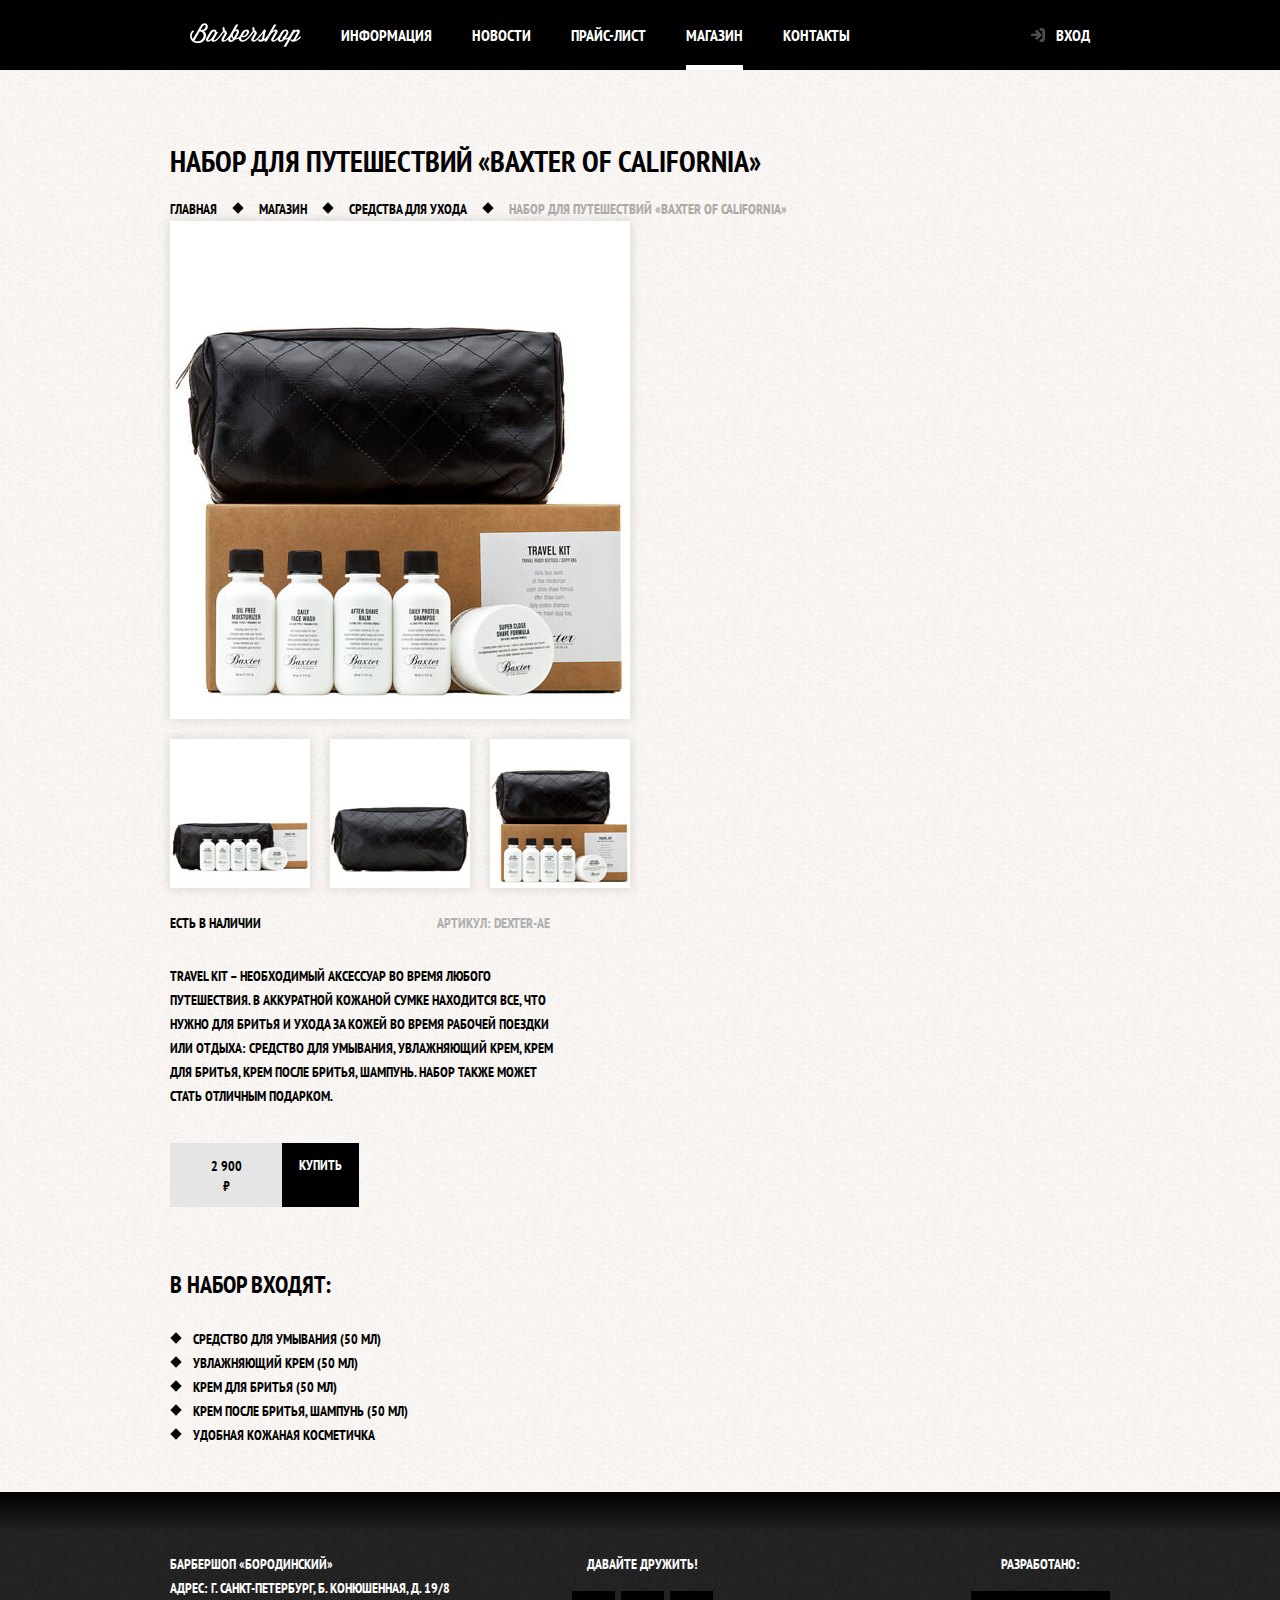
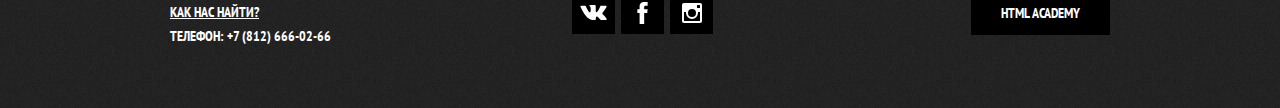
<file: catalog-item.html>
<!DOCTYPE html>
<html lang="ru">

<head>
    <meta charset="UTF-8">
    <title>Барбершоп «Бородинский»</title>
    <link href="https://fonts.googleapis.com/css?family=PT+Sans+Narrow:400,700&amp;subset=latin,cyrillic"
          rel="stylesheet">
    <link rel="stylesheet" href="style.css">
    <script>(function(w,d,s,l,i){w[l]=w[l]||[];w[l].push({'gtm.start':
new Date().getTime(),event:'gtm.js'});var f=d.getElementsByTagName(s)[0],
j=d.createElement(s),dl=l!='dataLayer'?'&l='+l:'';j.async=true;j.src=
'https://www.googletagmanager.com/gtm.js?id='+i+dl;f.parentNode.insertBefore(j,f);
})(window,document,'script','dataLayer','GTM-WF4DBZT');</script>
</head>

<body class="inner-page">
    <noscript><iframe src="https://www.googletagmanager.com/ns.html?id=GTM-WF4DBZT"
height="0" width="0" style="display:none;visibility:hidden"></iframe></noscript>

<header class="main-header">
    <nav class="main-navigation container">
        <a class="main-header-logo" href="index.html">
            <img src="img/logo.svg" width="111" height="24" alt="Логотип барбершопа «Бородинский»">
        </a>
        <ul class="site-navigation">
            <li>
                <a href="info.html">Информация</a>
            </li>
            <li>
                <a href="news.html">Новости</a>
            </li>
            <li>
                <a href="price.html">Прайс-лист</a>
            </li>
            <li class="site-navigation-current">
                <a href="catalog.html">Магазин</a>
            </li>
            <li>
                <a href="contacts.html">Контакты</a>
            </li>
        </ul>
        <ul class="user-navigation">
            <li>
                <a class="login-link" href="login.html">Вход</a>
            </li>
        </ul>
    </nav>
</header>

<main class="container">

    <h1 class="page-title">Набор для путешествий «Baxter of California»</h1>

    <ul class="breadcrumbs">
        <li>
            <a href="index.html">Главная</a>
        </li>
        <li>
            <a href="#">Магазин</a>
        </li>
        <li>
            <a href="#">Средства для ухода</a>
        </li>
        <li class="breadcrumbs-current">Набор для путешествий «Baxter of California»</li>
    </ul>

    <section class="product-photos">
        <h2 class="visually-hidden">Изображения товара</h2>
        <p class="product-photo-full">
            <img src="img/product-big.jpg" width="460" height="498" alt="Фото всего набора">
        </p>
        <ul class="product-photo-preview">
            <li>
                <img src="img/product-small-1.jpg" width="140" height="149" alt="Фото в анфас">
            </li>
            <li>
                <img src="img/product-small-2.jpg" width="140" height="149" alt="Фото в профиль">
            </li>
            <li>
                <img src="img/product-small-3.jpg" width="140" height="149" alt="Фото отдельной части">
            </li>
        </ul>
    </section>

    <section class="product-info">
        <h2 class="visually-hidden">Описание товара</h2>
        <div class="product-description">
            <p class="product-availability">Есть в наличии</p>
            <p class="product-article">Артикул: dexter-ae</p>
        </div>
        <p class="product-text">Travel Kit – необходимый аксессуар во время любого путешествия. В аккуратной кожаной
            сумке находится все, что
            нужно для бритья и ухода за кожей во время рабочей поездки или отдыха: средство для умывания, увлажняющий
            крем, крем для бритья, крем после бритья, шампунь. Набор также может стать отличным подарком.</p>
        <p class="product-price">
            <b>2 900 ₽</b>
            <a class="button" href="#">Купить</a>
        </p>
        <h3>В набор входят:</h3>
        <ul>
            <li>Средство для умывания (50 мл)</li>
            <li>Увлажняющий крем (50 мл)</li>
            <li>Крем для бритья (50 мл)</li>
            <li>Крем после бритья, шампунь (50 мл)</li>
            <li>Удобная кожаная косметичка</li>
        </ul>
    </section>

</main>

<footer class="main-footer">
    <div class="container">
        <p class="footer-contacts">
            Барбершоп «Бородинский»
            <br> Адрес: г. Санкт-Петербург, Б. Конюшенная, д. 19/8
            <br>
            <a href="map.html">Как нас найти?</a>
            <br> Телефон: +7 (812) 666-02-66
        </p>
        <div class="footer-social">
            <b>Давайте дружить!</b>
            <ul>
                <li>
                    <a class="social-button" href="#">
                        <span class="visually-hidden">Вконтакте</span>
                        <svg xmlns="http://www.w3.org/2000/svg" width="27" height="15" viewBox="0 0 26.14 14.91">
                            <path d="M26 13.47l-.09-.17a13.55 13.55 0 0 0-2.6-3q-.87-.83-1.1-1.12A1 1 0 0 1 22 8a10.27 10.27 0 0 1 1.22-1.78l.88-1.16q2.35-3.13 2-4L26 .94a.8.8 0 0 0-.4-.22 2.14 2.14 0 0 0-.87 0h-3.92a.51.51 0 0 0-.27 0h-.3a.6.6 0 0 0-.15.14.93.93 0 0 0-.14.24 22.22 22.22 0 0 1-1.46 3.06q-.5.84-.93 1.46a7 7 0 0 1-.71.91 4.94 4.94 0 0 1-.52.47q-.23.18-.35.15l-.23-.05a.9.9 0 0 1-.31-.33 1.49 1.49 0 0 1-.16-.53v-.55-.65-.57-1.12-1-.75a3.14 3.14 0 0 0 0-.62 2.12 2.12 0 0 0-.14-.44.73.73 0 0 0-.28-.33 1.57 1.57 0 0 0-.46-.18A9 9 0 0 0 12.57 0a8.93 8.93 0 0 0-3.25.33 1.83 1.83 0 0 0-.52.41q-.25.3-.07.33a1.67 1.67 0 0 1 1.16.59l.08.16a2.6 2.6 0 0 1 .19.63 6.32 6.32 0 0 1 .12 1 10.59 10.59 0 0 1 0 1.7q-.07.71-.13 1.1a2.21 2.21 0 0 1-.18.64 2.69 2.69 0 0 1-.16.3l-.07.07a1 1 0 0 1-.37.07.86.86 0 0 1-.46-.19 3.27 3.27 0 0 1-.56-.52 7 7 0 0 1-.66-.93q-.37-.6-.76-1.42l-.22-.39q-.2-.38-.56-1.11t-.62-1.43A.9.9 0 0 0 5.2.9h-.07a.93.93 0 0 0-.22-.16A1.44 1.44 0 0 0 4.6.65L.87.68A1 1 0 0 0 .1.94L0 1a.44.44 0 0 0 0 .22 1.08 1.08 0 0 0 .08.37Q.9 3.53 1.86 5.31t1.66 2.87Q4.23 9.27 5 10.24t1 1.24l.37.41.34.33a8.06 8.06 0 0 0 1 .78 16.34 16.34 0 0 0 1.4.9 7.6 7.6 0 0 0 1.79.72 6.19 6.19 0 0 0 2 .22h1.57a1.08 1.08 0 0 0 .72-.3l.05-.07a.9.9 0 0 0 .1-.25 1.38 1.38 0 0 0 0-.37 4.48 4.48 0 0 1 .09-1.05 2.77 2.77 0 0 1 .23-.71 1.74 1.74 0 0 1 .29-.4 1.19 1.19 0 0 1 .23-.2h.11a.86.86 0 0 1 .77.21 4.52 4.52 0 0 1 .83.79q.39.47.93 1.05a6.41 6.41 0 0 0 1 .87l.27.16a3.31 3.31 0 0 0 .71.3 1.53 1.53 0 0 0 .76.07l3.48-.05a1.58 1.58 0 0 0 .8-.17.68.68 0 0 0 .34-.37 1.06 1.06 0 0 0 0-.46 1.71 1.71 0 0 0-.1-.36z"
                                  fill="#fff"/>
                        </svg>
                    </a>
                </li>
                <li>
                    <a class="social-button" href="#">
                        <span class="visually-hidden">Фейсбук</span>
                        <svg xmlns="http://www.w3.org/2000/svg" width="19" height="22" viewBox="0 0 10.15 21.74">
                            <path d="M3.34 1.12A4.77 4.77 0 0 1 6.53 0h3.61v3.81H7.81a1.07 1.07 0 0 0-1.09.83v2.55h3.42c-.08 1.23-.24 2.45-.41 3.67h-3v10.87H2.21V10.86H0V7.21h2.19V3.66a3.83 3.83 0 0 1 1.15-2.54z"
                                  fill="#fff"/>
                        </svg>
                    </a>
                </li>
                <li>
                    <a class="social-button" href="#">
                        <span class="visually-hidden">Инстаграм</span>
                        <svg xmlns="http://www.w3.org/2000/svg" width="20" height="20" viewBox="0 0 20 20">
                            <path d="M18 0H2a2 2 0 0 0-2 2v16a2 2 0 0 0 2 2h16a2 2 0 0 0 2-2V2a2 2 0 0 0-2-2zm-8 6a4 4 0 1 1-4 4 4 4 0 0 1 4-4zM2.5 18a.47.47 0 0 1-.5-.5V9h2.1a3.4 3.4 0 0 0-.1 1 6 6 0 1 0 12 0 3.4 3.4 0 0 0-.1-1H18v8.5a.47.47 0 0 1-.5.5zM18 4.5a.47.47 0 0 1-.5.5h-2a.47.47 0 0 1-.5-.5v-2a.47.47 0 0 1 .5-.5h2a.47.47 0 0 1 .5.5z"
                                  fill="#fff"/>
                        </svg>
                    </a>
                </li>
            </ul>
        </div>
        <p class="footer-copyright">
            <b>Разработано:</b>
            <a class="button" href="https://htmlacademy.ru">HTML Academy</a>
        </p>
    </div>
</footer>

<section class="modal modal-login">
    <h2>Личный кабинет</h2>
    <p class="modal-description">Введите пожалуйста свой логин и пароль</p>
    <form class="login-form" action="https://echo.htmlacademy.ru" method="post">
        <p>
            <label class="visually-hidden" for="user-login">Логин</label>
            <input class="login-icon-user" id="user-login" type="text" name="login" placeholder="Логин">
        </p>
        <p>
            <label class="visually-hidden" for="user-password">Пароль</label>
            <input class="login-icon-password" id="user-password" type="password" name="password" placeholder="Пароль">
        </p>
        <p class="login-help">
            <label class="login-checkbox">
                <input type="checkbox" name="remember" class="visually-hidden">
                <span class="checkbox-indicator"></span>
                Запомните меня
            </label>
            <a class="restore" href="#">Я забыл пароль!</a>
        </p>
        <button class="button" type="submit">Войти</button>
    </form>
    <button class="modal-close" type="button">Закрыть</button>
</section>

<section class="modal modal-map">
    <h2 class="visually-hidden">Как до нас добраться</h2>
    <iframe src="https://www.google.com/maps/embed?pb=!1m18!1m12!1m3!1d1998.6037999040354!2d30.322010416394033!3d59.938716271971415!2m3!1f0!2f0!3f0!3m2!1i1024!2i768!4f13.1!3m3!1m2!1s0x4696310fca5ba729%3A0xea9c53d4493c879f!2sBolshaya+Konyushennaya+ul.%2C+19%2C+Sankt-Peterburg%2C+Russia%2C+191186!5e0!3m2!1sen!2s!4v1441888483426"
            width="766" height="560" allowfullscreen></iframe>
    <p>
        <img src="img/map.jpg" width="766" height="560"
             alt="Офис компании по адресу ул. Большая Конюшенная 19/8, Санкт-Петербург">
    </p>
    <button class="modal-close" type="button">Закрыть</button>
</section>

</body>

</html>
</file>
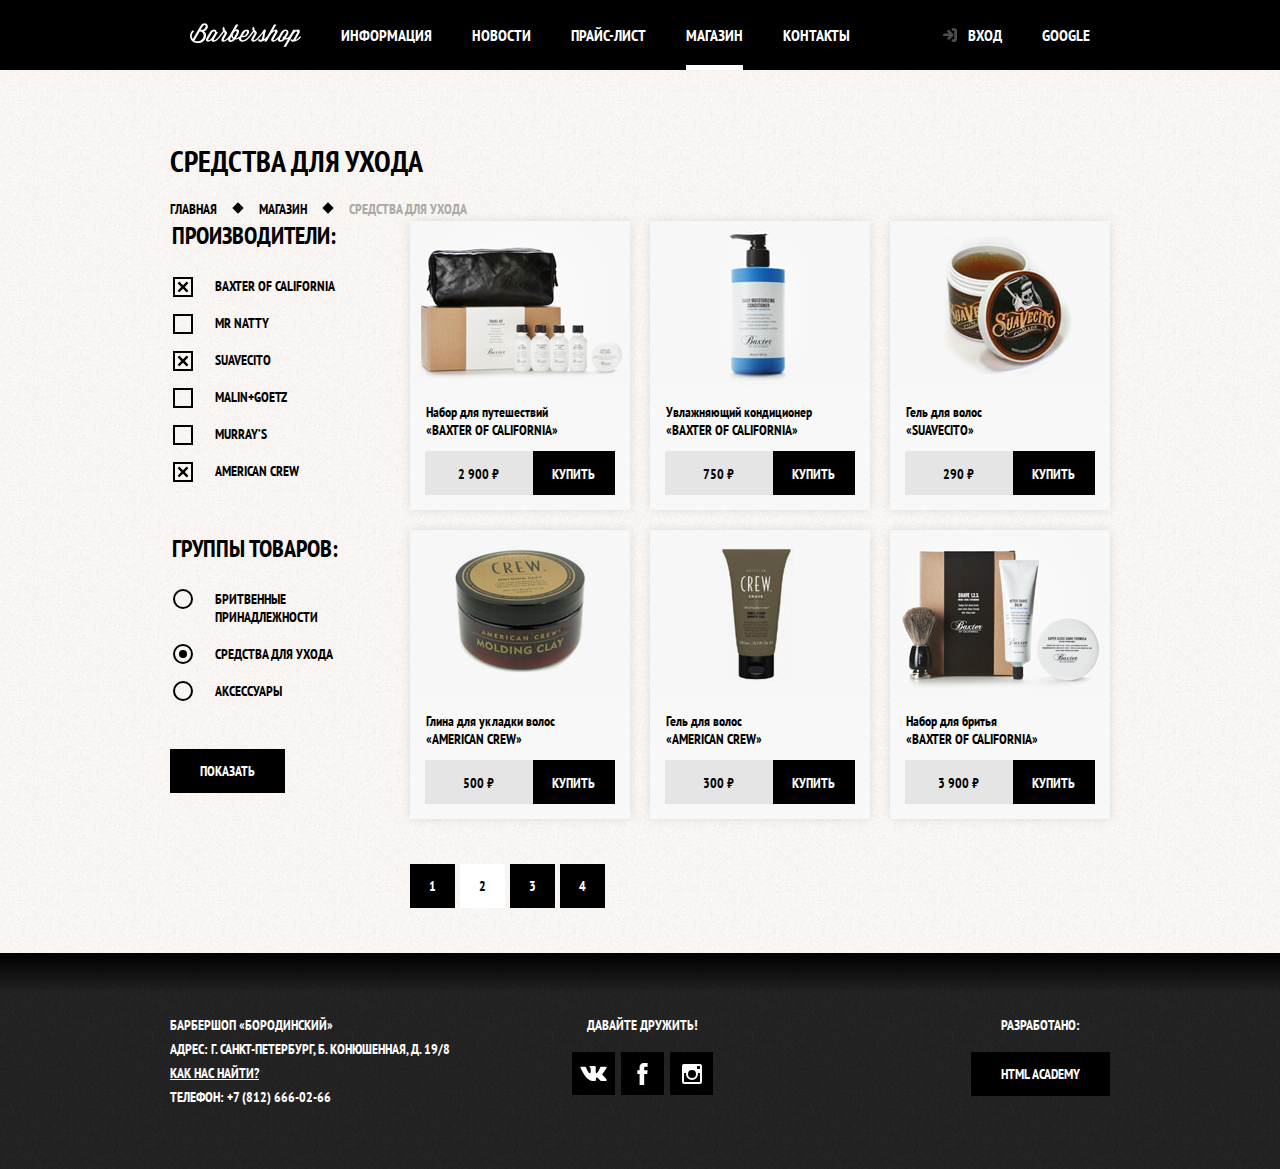
<file: catalog.html>
<!DOCTYPE html>
<html lang="ru">

<head>
    <meta charset="UTF-8">
    <title>Барбершоп «Бородинский»</title>
    <link href="https://fonts.googleapis.com/css?family=PT+Sans+Narrow:400,700&amp;subset=latin,cyrillic"
          rel="stylesheet">
    <link rel="stylesheet" href="style.css">
    <script>(function(w,d,s,l,i){w[l]=w[l]||[];w[l].push({'gtm.start':
new Date().getTime(),event:'gtm.js'});var f=d.getElementsByTagName(s)[0],
j=d.createElement(s),dl=l!='dataLayer'?'&l='+l:'';j.async=true;j.src=
'https://www.googletagmanager.com/gtm.js?id='+i+dl;f.parentNode.insertBefore(j,f);
})(window,document,'script','dataLayer','GTM-WF4DBZT');</script>

</head>

<body class="inner-page">
    <noscript><iframe src="https://www.googletagmanager.com/ns.html?id=GTM-WF4DBZT"
height="0" width="0" style="display:none;visibility:hidden"></iframe></noscript>

<header class="main-header">
    <nav class="main-navigation container">
        <a class="main-header-logo" href="index.html">
            <img src="img/logo.svg" width="111" height="24" alt="Логотип барбершопа «Бородинский»">
        </a>
        <ul class="site-navigation">
            <li>
                <a href="info.html">Информация</a>
            </li>
            <li>
                <a href="news.html">Новости</a>
            </li>
            <li>
                <a href="price.html">Прайс-лист</a>
            </li>
            <li class="click site-navigation-current">
                <a href="catalog.html">Магазин</a>
            </li>
            <li>
                <a href="contacts.html">Контакты</a>
            </li>
        </ul>
        <ul class="user-navigation">
            <li>
                <a class="login-link" href="login.html">Вход</a>
            </li>
           <li>
               <a class="glink" href="google.com">Google</a>
            </li>
        </ul>
    </nav>
</header>

<main class="container">

    <h1 class="page-title">Cредства для ухода</h1>

    <ul class="breadcrumbs">
        <li>
            <a href="index.html">Главная</a>
        </li>
        <li>
            <a href="catalog.html">Магазин</a>
        </li>
        <li class="breadcrumbs-current">Средства для ухода</li>
    </ul>

    <div class="catalog-columns">

        <section class="filters">
            <h2 class="visually-hidden">Фильтр товаров</h2>
            <form class="filter" method="get" action="https://echo.htmlacademy.ru">
                <fieldset>
                    <legend>Производители:</legend>
                    <ul>
                        <li class="filter-option">
                            <input class="visually-hidden filter-input filter-input-checkbox" type="checkbox"
                                   name="baxter-of-california" id="filter-baxter-of-california"
                                   checked>
                            <label for="filter-baxter-of-california">Baxter of California</label>
                        </li>
                        <li class="filter-option">
                            <input class="visually-hidden filter-input filter-input-checkbox" type="checkbox"
                                   name="mr-natty" id="filter-mr-natty">
                            <label for="filter-mr-natty">Mr Natty</label>
                        </li>
                        <li class="filter-option">
                            <input class="visually-hidden filter-input filter-input-checkbox" type="checkbox"
                                   name="suavecito" id="filter-suavecito"
                                   checked>
                            <label for="filter-suavecito">Suavecito</label>
                        </li>
                        <li class="filter-option">
                            <input class="visually-hidden filter-input filter-input-checkbox" type="checkbox"
                                   name="malin-goetz" id="filter-malin-goetz">
                            <label for="filter-malin-goetz">Malin+Goetz</label>
                        </li>
                        <li class="filter-option">
                            <input class="visually-hidden filter-input filter-input-checkbox" type="checkbox"
                                   name="murrays" id="filter-murrays">
                            <label for="filter-murrays">Murray’s</label>
                        </li>
                        <li class="filter-option">
                            <input class="visually-hidden filter-input filter-input-checkbox" type="checkbox"
                                   name="american-crew" id="filter-american-crew"
                                   checked>
                            <label for="filter-american-crew">American Crew</label>
                        </li>
                    </ul>
                </fieldset>
                <fieldset>
                    <legend>Группы товаров:</legend>
                    <ul>
                        <li class="filter-option">
                            <input class="visually-hidden filter-input filter-input-radio" type="radio"
                                   name="product-group" value="shaving" id="filter-shave">
                            <label for="filter-shave">Бритвенные принадлежности</label>
                        </li>
                        <li class="filter-option">
                            <input class="visually-hidden filter-input filter-input-radio" type="radio"
                                   name="product-group" value="hair-care" id="filter-care"
                                   checked>
                            <label for="filter-care">Средства для ухода</label>
                        </li>
                        <li class="filter-option">
                            <input class="visually-hidden filter-input filter-input-radio" type="radio"
                                   name="product-group" value="accessories" id="filter-accessories">
                            <label for="filter-accessories">Аксессуары</label>
                        </li>
                    </ul>
                </fieldset>
                <button type="submit" class="filter-button button">Показать</button>
            </form>
        </section>

        <section class="catalog">
            <h2 class="visually-hidden">Список средств для ухода</h2>
            <ul class="catalog-list">
                <li class="catalog-item">
                    <a href="catalog-item.html">
                        <h3>
                            <span class="catalog-category">Набор для путешествий</span>
                            <span class="catalog-item-title">«Baxter of California»</span>
                        </h3>
                        <p class="catalog-item-image">
                            <img src="img/product-1.jpg" width="220" height="165"
                                 alt="Набор для путешествий «Baxter of California»">
                        </p>
                    </a>
                    <p class="catalog-item-price">
                        <b>2 900 ₽</b>
                        <a class="button" href="#">Купить</a>
                    </p>
                </li>
                <li class="catalog-item">
                    <a href="catalog-item.html">
                        <h3>
                            <span class="catalog-category">Увлажняющий кондиционер</span>
                            <span class="catalog-item-title">«Baxter of California»</span>
                        </h3>
                        <p class="catalog-item-image">
                            <img src="img/product-2.jpg" width="220" height="165"
                                 alt="Увлажняющий кондиционер «Baxter of California»">
                        </p>
                    </a>
                    <p class="catalog-item-price">
                        <b>750 ₽</b>
                        <a class="button" href="#">Купить</a>
                    </p>
                </li>
                <li class="catalog-item">
                    <a href="catalog-item.html">
                        <h3>
                            <span class="catalog-category">Гель для волос</span>
                            <span class="catalog-item-title">«Suavecito»</span>
                        </h3>
                        <p class="catalog-item-image">
                            <img src="img/product-3.jpg" width="220" height="165" alt="Гель для волос «Suavecito»">
                        </p>
                    </a>
                    <p class="catalog-item-price">
                        <b>290 ₽</b>
                        <a class="button" href="#">Купить</a>
                    </p>
                </li>
                <li class="catalog-item">
                    <a href="catalog-item.html">
                        <h3>
                            <span class="catalog-category">Глина для укладки волос</span>
                            <span class="catalog-item-title">«American crew»</span>
                        </h3>
                        <p class="catalog-item-image">
                            <img src="img/product-4.jpg" width="220" height="165"
                                 alt="Глина для укладки волос «American crew»">
                        </p>
                    </a>
                    <p class="catalog-item-price">
                        <b>500 ₽</b>
                        <a class="button" href="#">Купить</a>
                    </p>
                </li>
                <li class="catalog-item">
                    <a href="catalog-item.html">
                        <h3>
                            <span class="catalog-category">Гель для волос</span>
                            <span class="catalog-item-title">«American crew»</span>
                        </h3>
                        <p class="catalog-item-image">
                            <img src="img/product-5.jpg" width="220" height="165" alt="Гель для волос «American crew»">
                        </p>
                    </a>
                    <p class="catalog-item-price">
                        <b>300 ₽</b>
                        <a class="button" href="#">Купить</a>
                    </p>
                </li>
                <li class="catalog-item">
                    <a href="catalog-item.html">
                        <h3>
                            <span class="catalog-category">Набор для бритья</span>
                            <span class="catalog-item-title">«Baxter of California»</span>
                        </h3>
                        <p class="catalog-item-image">
                            <img src="img/product-6.jpg" width="220" height="165"
                                 alt="Набор для бритья «Baxter of California»">
                        </p>
                    </a>
                    <p class="catalog-item-price">
                        <b>3 900 ₽</b>
                        <a class="button" href="#">Купить</a>
                    </p>
                </li>
            </ul>
            <ul class="pagination-list">
                <li class="pagination-item">
                    <a href="#">1</a>
                </li>
                <li class="pagination-item pagination-item-current">
                    <a>2</a>
                </li>
                <li class="pagination-item">
                    <a href="#">3</a>
                </li>
                <li class="pagination-item">
                    <a href="#">4</a>
                </li>
            </ul>
        </section>
    </div>
</main>

<footer class="main-footer">
    <div class="container">
        <p class="footer-contacts">
            Барбершоп «Бородинский»
            <br> Адрес: г. Санкт-Петербург, Б. Конюшенная, д. 19/8
            <br>
            <a href="map.html">Как нас найти?</a>
            <br> Телефон: +7 (812) 666-02-66
        </p>
        <div class="footer-social">
            <b>Давайте дружить!</b>
            <ul>
                <li>
                    <a class="social-button" href="#">
                        <span class="visually-hidden">Вконтакте</span>
                        <svg xmlns="http://www.w3.org/2000/svg" width="27" height="15" viewBox="0 0 26.14 14.91">
                            <path d="M26 13.47l-.09-.17a13.55 13.55 0 0 0-2.6-3q-.87-.83-1.1-1.12A1 1 0 0 1 22 8a10.27 10.27 0 0 1 1.22-1.78l.88-1.16q2.35-3.13 2-4L26 .94a.8.8 0 0 0-.4-.22 2.14 2.14 0 0 0-.87 0h-3.92a.51.51 0 0 0-.27 0h-.3a.6.6 0 0 0-.15.14.93.93 0 0 0-.14.24 22.22 22.22 0 0 1-1.46 3.06q-.5.84-.93 1.46a7 7 0 0 1-.71.91 4.94 4.94 0 0 1-.52.47q-.23.18-.35.15l-.23-.05a.9.9 0 0 1-.31-.33 1.49 1.49 0 0 1-.16-.53v-.55-.65-.57-1.12-1-.75a3.14 3.14 0 0 0 0-.62 2.12 2.12 0 0 0-.14-.44.73.73 0 0 0-.28-.33 1.57 1.57 0 0 0-.46-.18A9 9 0 0 0 12.57 0a8.93 8.93 0 0 0-3.25.33 1.83 1.83 0 0 0-.52.41q-.25.3-.07.33a1.67 1.67 0 0 1 1.16.59l.08.16a2.6 2.6 0 0 1 .19.63 6.32 6.32 0 0 1 .12 1 10.59 10.59 0 0 1 0 1.7q-.07.71-.13 1.1a2.21 2.21 0 0 1-.18.64 2.69 2.69 0 0 1-.16.3l-.07.07a1 1 0 0 1-.37.07.86.86 0 0 1-.46-.19 3.27 3.27 0 0 1-.56-.52 7 7 0 0 1-.66-.93q-.37-.6-.76-1.42l-.22-.39q-.2-.38-.56-1.11t-.62-1.43A.9.9 0 0 0 5.2.9h-.07a.93.93 0 0 0-.22-.16A1.44 1.44 0 0 0 4.6.65L.87.68A1 1 0 0 0 .1.94L0 1a.44.44 0 0 0 0 .22 1.08 1.08 0 0 0 .08.37Q.9 3.53 1.86 5.31t1.66 2.87Q4.23 9.27 5 10.24t1 1.24l.37.41.34.33a8.06 8.06 0 0 0 1 .78 16.34 16.34 0 0 0 1.4.9 7.6 7.6 0 0 0 1.79.72 6.19 6.19 0 0 0 2 .22h1.57a1.08 1.08 0 0 0 .72-.3l.05-.07a.9.9 0 0 0 .1-.25 1.38 1.38 0 0 0 0-.37 4.48 4.48 0 0 1 .09-1.05 2.77 2.77 0 0 1 .23-.71 1.74 1.74 0 0 1 .29-.4 1.19 1.19 0 0 1 .23-.2h.11a.86.86 0 0 1 .77.21 4.52 4.52 0 0 1 .83.79q.39.47.93 1.05a6.41 6.41 0 0 0 1 .87l.27.16a3.31 3.31 0 0 0 .71.3 1.53 1.53 0 0 0 .76.07l3.48-.05a1.58 1.58 0 0 0 .8-.17.68.68 0 0 0 .34-.37 1.06 1.06 0 0 0 0-.46 1.71 1.71 0 0 0-.1-.36z"
                                  fill="#fff"/>
                        </svg>
                    </a>
                </li>
                <li>
                    <a class="social-button" href="#">
                        <span class="visually-hidden">Фейсбук</span>
                        <svg xmlns="http://www.w3.org/2000/svg" width="19" height="22" viewBox="0 0 10.15 21.74">
                            <path d="M3.34 1.12A4.77 4.77 0 0 1 6.53 0h3.61v3.81H7.81a1.07 1.07 0 0 0-1.09.83v2.55h3.42c-.08 1.23-.24 2.45-.41 3.67h-3v10.87H2.21V10.86H0V7.21h2.19V3.66a3.83 3.83 0 0 1 1.15-2.54z"
                                  fill="#fff"/>
                        </svg>
                    </a>
                </li>
                <li>
                    <a class="social-button" href="#">
                        <span class="visually-hidden">Инстаграм</span>
                        <svg xmlns="http://www.w3.org/2000/svg" width="20" height="20" viewBox="0 0 20 20">
                            <path d="M18 0H2a2 2 0 0 0-2 2v16a2 2 0 0 0 2 2h16a2 2 0 0 0 2-2V2a2 2 0 0 0-2-2zm-8 6a4 4 0 1 1-4 4 4 4 0 0 1 4-4zM2.5 18a.47.47 0 0 1-.5-.5V9h2.1a3.4 3.4 0 0 0-.1 1 6 6 0 1 0 12 0 3.4 3.4 0 0 0-.1-1H18v8.5a.47.47 0 0 1-.5.5zM18 4.5a.47.47 0 0 1-.5.5h-2a.47.47 0 0 1-.5-.5v-2a.47.47 0 0 1 .5-.5h2a.47.47 0 0 1 .5.5z"
                                  fill="#fff"/>
                        </svg>
                    </a>
                </li>
            </ul>
        </div>
        <p class="footer-copyright">
            <b>Разработано:</b>
            <a class="button" href="https://htmlacademy.ru">HTML Academy</a>
        </p>
    </div>
</footer>

<section class="modal modal-login">
    <h2>Личный кабинет</h2>
    <p class="modal-description">Введите пожалуйста свой логин и пароль</p>
    <form class="login-form" action="https://echo.htmlacademy.ru" method="post">
        <p>
            <label class="visually-hidden" for="user-login">Логин</label>
            <input class="login-icon-user" id="user-login" type="text" name="login" placeholder="Логин">
        </p>
        <p>
            <label class="visually-hidden" for="user-password">Пароль</label>
            <input class="login-icon-password" id="user-password" type="password" name="password" placeholder="Пароль">
        </p>
        <p class="login-help">
            <label class="login-checkbox">
                <input type="checkbox" name="remember" class="visually-hidden">
                <span class="checkbox-indicator"></span>
                Запомните меня
            </label>
            <a class="restore" href="#">Я забыл пароль!</a>
        </p>
        <button class="button" type="submit">Войти</button>
    </form>
    <button class="modal-close" type="button">Закрыть</button>
</section>

<section class="modal modal-map">
    <h2 class="visually-hidden">Как до нас добраться</h2>
    <iframe src="https://www.google.com/maps/embed?pb=!1m18!1m12!1m3!1d1998.6037999040354!2d30.322010416394033!3d59.938716271971415!2m3!1f0!2f0!3f0!3m2!1i1024!2i768!4f13.1!3m3!1m2!1s0x4696310fca5ba729%3A0xea9c53d4493c879f!2sBolshaya+Konyushennaya+ul.%2C+19%2C+Sankt-Peterburg%2C+Russia%2C+191186!5e0!3m2!1sen!2s!4v1441888483426"
            width="766" height="560" allowfullscreen></iframe>
    <p>
        <img src="img/map.jpg" width="766" height="560"
             alt="Офис компании по адресу ул. Большая Конюшенная 19/8, Санкт-Петербург">
    </p>
    <button class="modal-close" type="button">Закрыть</button>
</section>

</body>

</html>
</file>
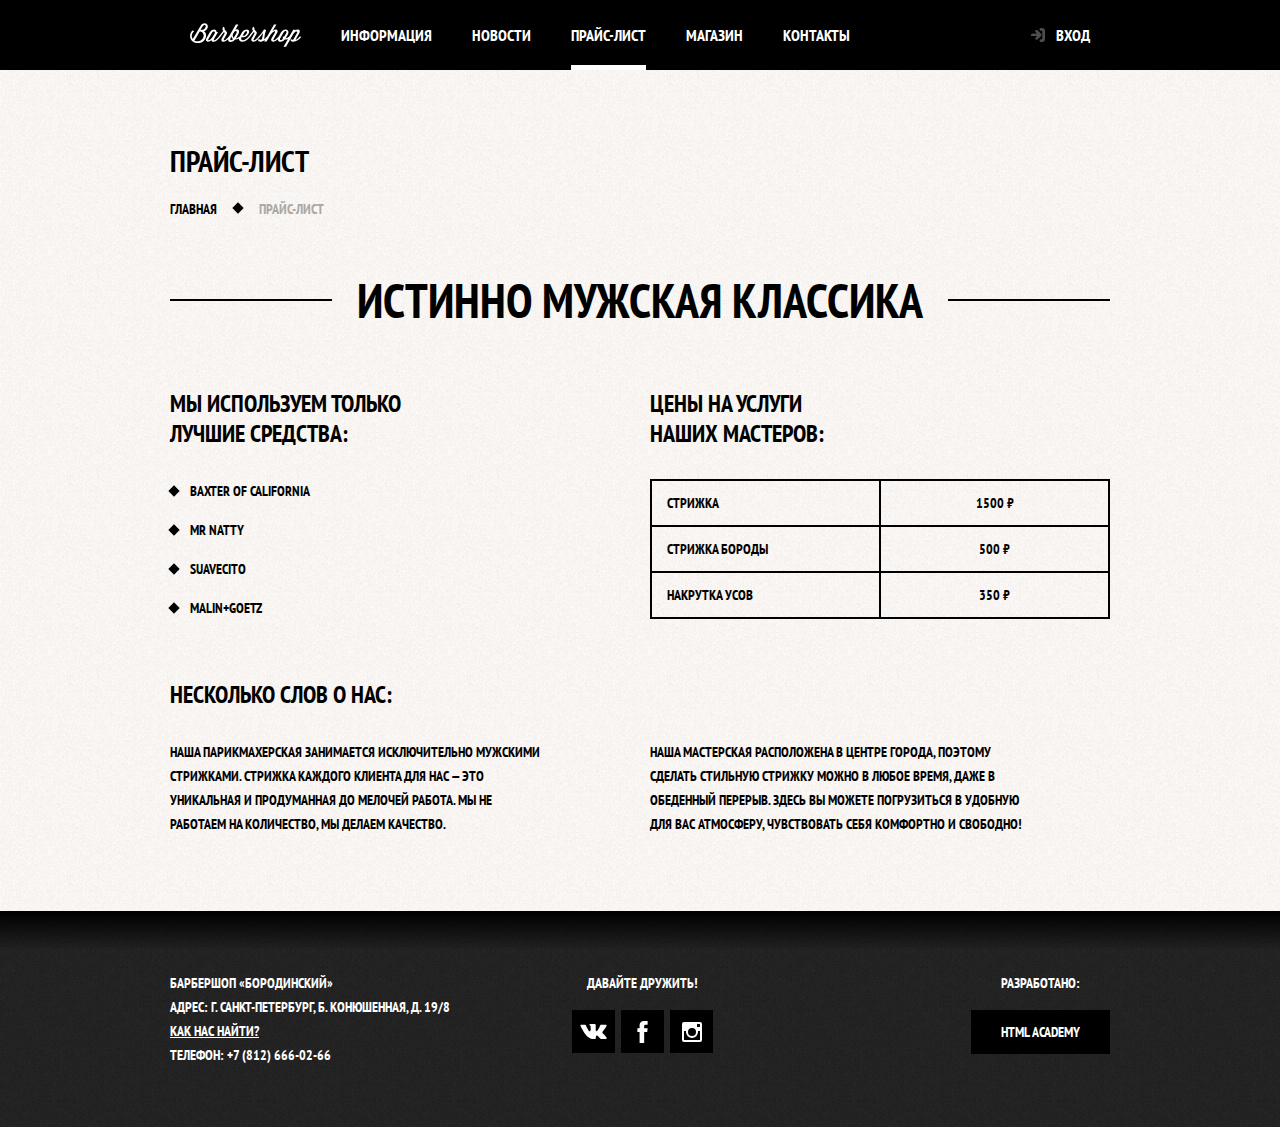
<file: price.html>
<!DOCTYPE html>
<html lang="ru">

<head>
    <meta charset="UTF-8">
    <title>Барбершоп «Бородинский»</title>
    <link rel="stylesheet"
          href="https://fonts.googleapis.com/css?family=PT+Sans+Narrow:400,700&amp;subset=latin,cyrillic">
    <link href="style.css" rel="stylesheet">
    <script>(function(w,d,s,l,i){w[l]=w[l]||[];w[l].push({'gtm.start':
new Date().getTime(),event:'gtm.js'});var f=d.getElementsByTagName(s)[0],
j=d.createElement(s),dl=l!='dataLayer'?'&l='+l:'';j.async=true;j.src=
'https://www.googletagmanager.com/gtm.js?id='+i+dl;f.parentNode.insertBefore(j,f);
})(window,document,'script','dataLayer','GTM-WF4DBZT');</script>
</head>

<body class="inner-page">
    <noscript><iframe src="https://www.googletagmanager.com/ns.html?id=GTM-WF4DBZT"
height="0" width="0" style="display:none;visibility:hidden"></iframe></noscript>

<header class="main-header">
    <nav class="main-navigation container">
        <a class="main-header-logo" href="index.html">
            <img src="img/logo.svg" width="111" height="24" alt="Логотип барбершопа «Бородинский»">
        </a>
        <ul class="site-navigation">
            <li>
                <a href="info.html">Информация</a>
            </li>
            <li>
                <a href="news.html">Новости</a>
            </li>
            <li class="site-navigation-current">
                <a>Прайс-лист</a>
            </li>
            <li>
                <a href="catalog.html">Магазин</a>
            </li>
            <li>
                <a href="contacts.html">Контакты</a>
            </li>
        </ul>
        <ul class="user-navigation">
            <li>
                <a class="login-link" href="login.html">Вход</a>
            </li>
        </ul>
    </nav>
</header>

<main class="container">

    <div class="inner-page-container">
        <h1 class="page-title">Прайс-лист</h1>
        <ul class="breadcrumbs">
            <li>
                <a href="index.html">Главная</a>
            </li>
            <li class="breadcrumbs-current">Прайс-лист</li>
        </ul>
    </div>

    <section class="inner-content">
        <h2 class="big-heading">Истинно мужская классика</h2>

        <div class="inner-columns">
            <div class="inner-column-left">

                <h2>Мы используем только
                    <br> лучшие средства:</h2>
                <ul class="custom-list-1">
                    <li>Baxter of California</li>
                    <li>Mr Natty</li>
                    <li>Suavecito</li>
                    <li>Malin+Goetz</li>
                </ul>

            </div>
            <div class="inner-column-right">

                <h2>Цены на услуги
                    <br> наших мастеров:</h2>
                <table class="custom-table-1">
                    <tr>
                        <td>Стрижка</td>
                        <td>1500 ₽</td>
                    </tr>
                    <tr>
                        <td>Стрижка бороды</td>
                        <td>500 ₽</td>
                    </tr>
                    <tr>
                        <td>Накрутка усов</td>
                        <td>350 ₽</td>
                    </tr>
                </table>

            </div>
        </div>

        <div class="inner-columns">
            <h2>Несколько слов о нас:</h2>

            <div class="inner-column-left">

                <p class="short-text">Наша парикмахерская занимается исключительно мужскими стрижками. Стрижка каждого
                    клиента для нас — это
                    уникальная и продуманная до мелочей работа. Мы не работаем на количество, мы делаем качество.</p>

            </div>
            <div class="inner-column-right">

                <p class="short-text">Наша мастерская расположена в центре города, поэтому сделать стильную стрижку
                    можно в любое время, даже
                    в обеденный перерыв. Здесь вы можете погрузиться в удобную для вас атмосферу, чувствовать себя
                    комфортно
                    и свободно!</p>

            </div>
        </div>

    </section>
</main>

<footer class="main-footer">
    <div class="container">
        <p class="footer-contacts">
            Барбершоп «Бородинский»
            <br> Адрес: г. Санкт-Петербург, Б. Конюшенная, д. 19/8
            <br>
            <a href="map.html">Как нас найти?</a>
            <br> Телефон: +7 (812) 666-02-66
        </p>
        <div class="footer-social">
            <b>Давайте дружить!</b>
            <ul>
                <li>
                    <a class="social-button" href="#">
                        <span class="visually-hidden">Вконтакте</span>
                        <svg xmlns="http://www.w3.org/2000/svg" width="27" height="15" viewBox="0 0 26.14 14.91">
                            <path d="M26 13.47l-.09-.17a13.55 13.55 0 0 0-2.6-3q-.87-.83-1.1-1.12A1 1 0 0 1 22 8a10.27 10.27 0 0 1 1.22-1.78l.88-1.16q2.35-3.13 2-4L26 .94a.8.8 0 0 0-.4-.22 2.14 2.14 0 0 0-.87 0h-3.92a.51.51 0 0 0-.27 0h-.3a.6.6 0 0 0-.15.14.93.93 0 0 0-.14.24 22.22 22.22 0 0 1-1.46 3.06q-.5.84-.93 1.46a7 7 0 0 1-.71.91 4.94 4.94 0 0 1-.52.47q-.23.18-.35.15l-.23-.05a.9.9 0 0 1-.31-.33 1.49 1.49 0 0 1-.16-.53v-.55-.65-.57-1.12-1-.75a3.14 3.14 0 0 0 0-.62 2.12 2.12 0 0 0-.14-.44.73.73 0 0 0-.28-.33 1.57 1.57 0 0 0-.46-.18A9 9 0 0 0 12.57 0a8.93 8.93 0 0 0-3.25.33 1.83 1.83 0 0 0-.52.41q-.25.3-.07.33a1.67 1.67 0 0 1 1.16.59l.08.16a2.6 2.6 0 0 1 .19.63 6.32 6.32 0 0 1 .12 1 10.59 10.59 0 0 1 0 1.7q-.07.71-.13 1.1a2.21 2.21 0 0 1-.18.64 2.69 2.69 0 0 1-.16.3l-.07.07a1 1 0 0 1-.37.07.86.86 0 0 1-.46-.19 3.27 3.27 0 0 1-.56-.52 7 7 0 0 1-.66-.93q-.37-.6-.76-1.42l-.22-.39q-.2-.38-.56-1.11t-.62-1.43A.9.9 0 0 0 5.2.9h-.07a.93.93 0 0 0-.22-.16A1.44 1.44 0 0 0 4.6.65L.87.68A1 1 0 0 0 .1.94L0 1a.44.44 0 0 0 0 .22 1.08 1.08 0 0 0 .08.37Q.9 3.53 1.86 5.31t1.66 2.87Q4.23 9.27 5 10.24t1 1.24l.37.41.34.33a8.06 8.06 0 0 0 1 .78 16.34 16.34 0 0 0 1.4.9 7.6 7.6 0 0 0 1.79.72 6.19 6.19 0 0 0 2 .22h1.57a1.08 1.08 0 0 0 .72-.3l.05-.07a.9.9 0 0 0 .1-.25 1.38 1.38 0 0 0 0-.37 4.48 4.48 0 0 1 .09-1.05 2.77 2.77 0 0 1 .23-.71 1.74 1.74 0 0 1 .29-.4 1.19 1.19 0 0 1 .23-.2h.11a.86.86 0 0 1 .77.21 4.52 4.52 0 0 1 .83.79q.39.47.93 1.05a6.41 6.41 0 0 0 1 .87l.27.16a3.31 3.31 0 0 0 .71.3 1.53 1.53 0 0 0 .76.07l3.48-.05a1.58 1.58 0 0 0 .8-.17.68.68 0 0 0 .34-.37 1.06 1.06 0 0 0 0-.46 1.71 1.71 0 0 0-.1-.36z"
                                  fill="#fff"/>
                        </svg>
                    </a>
                </li>
                <li>
                    <a class="social-button" href="#">
                        <span class="visually-hidden">Фейсбук</span>
                        <svg xmlns="http://www.w3.org/2000/svg" width="19" height="22" viewBox="0 0 10.15 21.74">
                            <path d="M3.34 1.12A4.77 4.77 0 0 1 6.53 0h3.61v3.81H7.81a1.07 1.07 0 0 0-1.09.83v2.55h3.42c-.08 1.23-.24 2.45-.41 3.67h-3v10.87H2.21V10.86H0V7.21h2.19V3.66a3.83 3.83 0 0 1 1.15-2.54z"
                                  fill="#fff"/>
                        </svg>
                    </a>
                </li>
                <li>
                    <a class="social-button" href="#">
                        <span class="visually-hidden">Инстаграм</span>
                        <svg xmlns="http://www.w3.org/2000/svg" width="20" height="20" viewBox="0 0 20 20">
                            <path d="M18 0H2a2 2 0 0 0-2 2v16a2 2 0 0 0 2 2h16a2 2 0 0 0 2-2V2a2 2 0 0 0-2-2zm-8 6a4 4 0 1 1-4 4 4 4 0 0 1 4-4zM2.5 18a.47.47 0 0 1-.5-.5V9h2.1a3.4 3.4 0 0 0-.1 1 6 6 0 1 0 12 0 3.4 3.4 0 0 0-.1-1H18v8.5a.47.47 0 0 1-.5.5zM18 4.5a.47.47 0 0 1-.5.5h-2a.47.47 0 0 1-.5-.5v-2a.47.47 0 0 1 .5-.5h2a.47.47 0 0 1 .5.5z"
                                  fill="#fff"/>
                        </svg>
                    </a>
                </li>
            </ul>
        </div>
        <p class="footer-copyright">
            <b>Разработано:</b>
            <a class="button" href="https://htmlacademy.ru">HTML Academy</a>
        </p>
    </div>
</footer>

</body>

</html>
</file>
<file: style.css>
body {
    min-width: 960px;
    margin: 0;
    padding: 0;

    font-family: "PT Sans Narrow", Arial, sans-serif;
    font-size: 14px;
    line-height: 24px;
    font-weight: 700;
    color: #ffffff;
    text-transform: uppercase;

    background-color: #000000;
    background-image: url("img/bg.jpg");
    background-position: top center;
    background-repeat: no-repeat;
}

.inner-page {
    color: #000000;

    background-color: #f9f6f3;
    background-image: url("img/pattern-light.jpg");
    background-position: 0 0;
    background-repeat: repeat;
}

a {
    text-decoration: none;
}

img {
    max-width: 100%;
    height: auto;
}

.visually-hidden:not(:focus):not(:active),
input[type="checkbox"].visually-hidden,
input[type="radio"].visually-hidden {
    position: absolute;

    width: 1px;
    height: 1px;
    margin: -1px;
    border: 0;
    padding: 0;

    white-space: nowrap;

    clip-path: inset(100%);
    clip: rect(0 0 0 0);
    overflow: hidden;
}

.button {
    display: inline-block;
    margin-right: 16px;
    padding: 10px 30px;

    font: inherit;
    text-align: center;
    color: #ffffff;
    vertical-align: middle;
    text-transform: uppercase;

    background-color: #000000;
    border: none;
}

.button:hover,
.button:focus,
.button:active {
    background-color: #663d15;
}

.button.disabled,
.button:disabled {
    cursor: default;
    opacity: 0.5;
    background-color: #000000;
}

.container {
    width: 940px;
    margin: 0 auto;
    padding: 0 10px;
}

.main-header {
    margin-bottom: 70px;
}

.inner-page .main-header {
    margin-bottom: 70px;

    background-color: #000000;
}

.main-navigation {
    display: flex;
    flex-direction: column;
    align-items: center;

    font-size: 16px;
    line-height: 20px;
    color: #ffffff;

    background-color: transparent;
}

.inner-page .main-navigation {
    align-items: flex-start;
    flex-direction: row;
}

.main-navigation .container {
    display: flex;
}

.main-header-logo {
    order: 2;

    width: 368px;
    height: 153px;
}

.inner-page .main-header-logo {
    order: 0;

    width: 111px;
    height: 24px;
    padding: 23px 20px;
}

.main-navigation-wrapper {
    width: 100%;
    margin-bottom: 60px;

    background-color: #000000;
}

.main-navigation-wrapper .container {
    display: flex;
    justify-content: space-between;
}

.site-navigation {
    display: flex;
    flex-wrap: wrap;
    width: 620px;
    margin: 0;
    padding: 0;

    list-style: none;
}

.user-navigation {
    display: flex;
    justify-content: flex-end;
    max-width: 140px;
    margin: 0;
    padding: 0;

    list-style: none;
}

.inner-page .user-navigation {
    margin-left: auto;
}

.site-navigation a,
.user-navigation a {
    display: block;
    padding: 25px 20px;

    vertical-align: middle;
    color: #ffffff;
}

.site-navigation a:hover,
.site-navigation a:focus,
.user-navigation a:hover,
.user-navigation a:focus {
    background-color: #242424;
}

.site-navigation-current {
    position: relative;
}

.site-navigation-current a:not([href]) {
    background-color: #000000;
}

.site-navigation-current::after {
    content: "";

    position: absolute;
    right: 20px;
    bottom: 0;
    left: 20px;

    height: 5px;

    background-color: #ffffff;
}

.user-navigation .login-link {
    position: relative;

    padding-left: 50px;
}

.login-link::before {
    content: "";

    position: absolute;
    top: 27px;
    left: 24px;

    width: 16px;
    height: 18px;

    background-image: url("img/login.svg");
    background-repeat: no-repeat;
    background-position: 0 0;

    opacity: 0.3;
}

.login-link:hover::before,
.login-link:focus::before,
.login-link:active::before {
    opacity: 1;
}

.features {
    margin-bottom: 80px;
}

.features-list {
    display: flex;
    justify-content: space-between;
    margin: 0;
    padding: 0;

    list-style: none;
}

.feature-item {
    width: 300px;

    text-align: center;
}

.feature-item h3 {
    position: relative;

    margin: 0;
    margin-bottom: 60px;

    font-size: 30px;
    line-height: 42px;
}

.feature-item h3::after {
    content: "";

    position: absolute;
    bottom: -30px;
    left: 50%;

    width: 20px;
    height: 20px;
    margin-left: -10px;

    background-color: #ffffff;

    transform: rotate(45deg);
}

.feature-item p {
    margin: 0 10px;
}

.index-columns {
    display: flex;
    justify-content: space-between;
    padding: 50px 80px;
    margin-bottom: 35px;

    color: #000000;

    background-color: #f8f5f2;
    background-image: url("img/line.png"),
    url("img/pattern-light.jpg");
    background-position: center, 0 0;
    background-repeat: no-repeat, repeat;
}

.index-columns h2 {
    margin: 0;
    margin-bottom: 25px;

    font-size: 30px;
    line-height: 42px;
}

.news {
    width: 380px;
}

.news-list {
    margin: 0;
    margin-bottom: 25px;
    padding: 0;

    list-style: none;
}

.news-item {
    margin-bottom: 25px;
}

.news-item p {
    margin: 0;
}

.news-item time {
    text-transform: none;
}

.gallery {
    width: 300px;
}

.gallery-container {
    position: relative;

    height: 260px;
}

.gallery-content {
    height: 164px;
    margin: 0;

    background-color: #cccccc;
    border: 7px solid #ffffff;
}

.gallery-content img {
    width: 286px;
    height: 164px;
}

.gallery-button {
    position: absolute;
    bottom: 0;

    box-sizing: border-box;
    width: 140px;
    margin: 0;
}

.gallery-button-back {
    left: 0;
}

.gallery-button-next {
    right: 0;
}

.contacts {
    width: 380px;
}

.contacts p {
    margin: 0;
    margin-bottom: 25px;
}

.appointment {
    width: 300px;
}

.appointment-info {
    margin: 0;
    margin-bottom: 15px;
}

.appointment-form {
    display: flex;
    flex-wrap: wrap;
    justify-content: space-between;
}

.appointment-item {
    width: 140px;
    margin: 0;
    margin-bottom: 10px;
}

.appointment-item label {
    display: block;
    margin-bottom: 9px;
    margin-left: 15px;
}

.appointment-item input {
    width: 140px;
    padding-top: 8px;
    padding-left: 15px;
    padding-right: 15px;
    padding-bottom: 7px;

    font: inherit;
    background-color: transparent;
    border: 2px solid #000000;

    box-sizing: border-box;
}

.appointment-item input:focus {
    border-color: #663d15;
}

.appointment .button {
    display: block;
    width: 100%;
    margin-top: 10px;
    margin-right: 0;
}

.inner-page-container {
    margin-bottom: 55px;
}

.page-title {
    margin: 0;
    margin-bottom: 15px;
    padding: 0;

    font-size: 30px;
    line-height: 42px;
}

.breadcrumbs {
    display: flex;
    justify-content: flex-start;
    flex-wrap: wrap;
    padding: 0;
    margin: 0;

    list-style: none;
}

.breadcrumbs li {
    position: relative;

    margin-right: 42px;
}

.breadcrumbs li:last-child {
    margin-right: 0;
}

.breadcrumbs li::after {
    content: "";

    position: absolute;
    top: 7px;
    right: -25px;

    width: 8px;
    height: 8px;

    background-color: #000000;

    transform: rotate(45deg);
}

.breadcrumbs a {
    color: #000000;
}

.breadcrumbs a:hover,
.breadcrumbs a:focus {
    text-decoration: underline;
}

.breadcrumbs-current {
    color: #aba9a7;
}

.breadcrumbs-current::after {
    display: none;
}

.catalog-columns {
    display: flex;
    justify-content: space-between;
}

.filters {
    width: 180px;
}

.filter fieldset {
    padding: 0;
    margin: 0;
    margin-bottom: 30px;

    border: none;
}

.filter fieldset:first-child {
    margin-bottom: 35px;
}

.filter legend {
    margin-bottom: 26px;

    font-size: 24px;
    line-height: 30px;
}

.filter ul {
    padding: 0;
    margin: 0;

    list-style: none;
    line-height: 18px;
}

.filter-option {
    margin-bottom: 19px;
    padding-left: 45px;
}

.filter-option label {
    position: relative;

    display: block;

    cursor: pointer;
    user-select: none;
}

.filter-input-checkbox:hover + label,
.filter-input-checkbox:focus + label {
    color: #663d15;
}

.filter-input-checkbox + label::before {
    content: "";
    position: absolute;
    left: -42px;
    top: 0;

    width: 16px;
    height: 16px;

    border: 2px solid #000000;
}

.filter-input-checkbox:checked + label::after {
    content: "";

    position: absolute;
    top: 4px;
    left: -38px;

    width: 12px;
    height: 12px;

    background-image: url("img/cross.svg");
    background-repeat: no-repeat;
    background-position: 0 0;
}

.filter-input-radio + label::before {
    content: "";

    position: absolute;
    left: -42px;
    top: -1px;

    width: 16px;
    height: 16px;

    border: 2px solid #000000;
    border-radius: 50%;
}

.filter-input-radio:checked + label::after {
    content: "";

    position: absolute;
    top: 5px;
    left: -36px;

    width: 8px;
    height: 8px;

    background-color: #000000;
    border-radius: 50%;
}

.filter-input:hover + label,
.filter-input:focus + label {
    color: #663d15;
}

.filter-input:focus + label::before,
.filter-input:focus + label::before {
    border-color: #663d15;
    outline: thin dotted;
    outline: 5px auto -webkit-focus-ring-color;
}

.filter-input:disabled + label,
.filter-input:checked:disabled + label,
.filter-input:disabled:hover + label,
.filter-input:disabled:focus + label {
    color: #000000;

    opacity: 0.5;
    pointer-events: none;
}

.filter-button {
    padding-left: 30px;
    padding-right: 30px;
}

.catalog {
    width: 700px;
}

.catalog-list {
    display: flex;
    flex-wrap: wrap;
    padding: 0;
    margin: 0;
    margin-bottom: 25px;

    list-style: none;
}

.catalog-item {
    width: 220px;
    min-height: 285px;
    margin-bottom: 20px;
    margin-right: 20px;

    background-color: #f8f8f8;
    box-shadow: 0 0 10px rgba(0, 0, 0, 0.1);
}

.catalog-item:nth-child(3n) {
    margin-right: 0;
}

.catalog-item:hover {
    box-shadow: 0 0 10px rgba(0, 0, 0, 0.2);
}

.catalog-item a {
    display: flex;
    flex-direction: column;

    color: #000000;
}

.catalog-item h3 {
    order: 1;
    margin-top: 17px;
    margin-bottom: 12px;
    margin-left: 16px;
    margin-right: 15px;

    font-size: 14px;
    line-height: 18px;
}

.catalog-category {
    display: block;

    text-transform: none;
}

.catalog-item-image {
    width: 220px;
    height: 165px;
    margin: 0;
}

.catalog-item-price {
    display: flex;
    margin: 15px;
    margin-top: 0;
}

.catalog-item-price b {
    width: 112px;
    padding: 13px 25px 11px;

    font-size: 14px;
    line-height: 20px;
    text-align: center;

    background-color: #e5e5e5;

    box-sizing: border-box;
}

.catalog-item-price .button {
    width: 50px;
    padding: 13px 18px 11px;
    margin-right: 0;

    line-height: 20px;
    color: #ffffff;
}

.pagination-list {
    display: flex;
    flex-wrap: wrap;
    padding: 0;
    margin: 0;

    list-style: none;
}

.pagination-item {
    margin-right: 5px;
}

.pagination-item:last-child {
    margin-right: 0;
}

.pagination-item a {
    display: block;
    padding: 10px 19px;

    color: #ffffff;

    background-color: #000000;
}

.pagination-item a:hover,
.pagination-item a:focus,
.pagination-item a:active {
    background-color: #663d15;
}

.pagination-item-current a {
    color: #000000;

    background-color: #ffffff;
}

.pagination-item-current a:hover,
.pagination-item-current a:focus,
.pagination-item-current a:active {
    color: #000000;

    background-color: #ffffff;
}

.product-photos {
    width: 460px;
}

.product-photo-preview {
    display: flex;
    padding: 0;
    margin: 0;

    list-style: none;
}

.product-photo-preview li {
    width: 140px;
    height: 149px;
    margin-right: 20px;

    box-shadow: 0 0 10px 2px rgba(0, 0, 0, 0.1);
}

.product-photo-preview li:hover {
    box-shadow: 0 0 10px 2px rgba(0, 0, 0, 0.2);
}

.product-photo-preview li:nth-child(3n) {
    margin-right: 0;
}

.product-photo-full {
    width: 460px;
    height: 498px;
    margin: 0;
    margin-bottom: 20px;

    box-shadow: 0 0 10px 2px rgba(0, 0, 0, 0.1);
}

.product-article {
    text-align: right;
    color: #aeaeae;
}

.product-price b {
    line-height: 20px;
    text-align: center;

    background-color: #e5e5e5;
}

.product-info {
    width: 390px;
    padding-top: 23px;
}

.product-info p {
    margin: 0;
}

.product-description {
    display: flex;
    justify-content: space-between;
    padding-right: 10px;
    margin-bottom: 29px;
}

.product-description p {
    width: 200px;
}

.product-article {
    text-align: right;
    color: #aeaeae;
}

.product-info .product-text {
    margin-bottom: 35px;
}

.product-info .product-price {
    display: flex;
    margin-bottom: 63px;
}

.product-price b {
    width: 112px;
    padding-top: 13px;
    padding-left: 36px;
    padding-right: 36px;
    padding-bottom: 11px;

    line-height: 20px;
    text-align: center;

    background-color: #e5e5e5;

    box-sizing: border-box;
}

.product-price .button {
    padding-left: 17px;
    padding-right: 17px;
}

.product-info h3 {
    margin: 0;
    margin-bottom: 27px;

    font-size: 24px;
    line-height: 30px;
}

.product-info ul {
    margin: 0;
    padding: 0;

    list-style: none;
}

.product-info li {
    position: relative;

    padding-left: 23px;
}

.product-info li::before {
    content: "";

    position: absolute;
    top: 7px;
    left: 2px;

    width: 8px;
    height: 8px;

    background-color: #000000;

    transform: rotate(45deg);
}

.inner-content {
    margin-bottom: 75px;
}

.inner-content h2 {
    margin-top: 60px;
    margin-bottom: 30px;

    font-size: 24px;
    line-height: 30px;
}

.inner-content h3 {
    margin-top: 60px;
    margin-bottom: 30px;

    font-size: 20px;
    line-height: 24px;
}

.inner-content h2 + h3 {
    margin-top: 30px;
}

.inner-content p {
    margin: 14px 0;
}

.inner-content table {
    border-collapse: collapse;
}

.inner-content td {
    padding: 10px 15px;

    border: 2px solid #000000;
}

.inner-content .big-heading {
    display: flex;
    align-items: center;

    margin-top: 55px;
    margin-bottom: 65px;

    font-size: 48px;
    line-height: 48px;
    text-align: center;
}

.big-heading::before,
.big-heading::after {
    content: "";

    flex-grow: 1;
    flex-shrink: 0;

    width: 50px;
    height: 2px;

    background: #000000;
}

.big-heading::before {
    margin-right: 25px;
}

.big-heading::after {
    margin-left: 25px;
}

.custom-list-1 {
    margin: 14px 0;
    padding: 0;

    list-style: none;
}

.custom-list-1 li {
    position: relative;

    margin-bottom: 15px;
    padding-left: 20px;
}

.custom-list-1 li::before {
    content: "";

    position: absolute;
    top: 8px;
    left: 0;

    width: 8px;
    height: 8px;

    background-color: #000000;
    transform: rotate(45deg);
}

.custom-table-1 {
    width: 100%;
}

.custom-table-1 td {
    width: 50%;
}

.custom-table-1 td:last-child {
    text-align: center;
}

.inner-columns {
    display: flex;
    justify-content: space-between;
    flex-wrap: wrap;

    margin: 60px 0;
}

.inner-column-left,
.inner-column-right {
    width: 460px;
}

.inner-column-left *:first-child,
.inner-column-right *:first-child {
    margin-top: 0;
}

.inner-column-left *:last-child,
.inner-column-right *:last-child {
    margin-bottom: 0;
}

.inner-columns > h2:first-child {
    width: 460px;
    margin-top: 0;
    margin-right: 460px;
    margin-right: calc(100% - 460px);
}

.short-text {
    padding-right: 80px;
}

@keyframes bounce {
    0% {
        transform: translateY(-2000px);
    }

    70% {
        transform: translateY(30px);
    }

    90% {
        transform: translateY(-10px);
    }

    100% {
        transform: translateY(0);
    }
}

@keyframes shake {
    0%,
    100% {
        transform: translateX(0);
    }

    10%,
    30%,
    50%,
    70%,
    90% {
        transform: translateX(-10px);
    }

    20%,
    40%,
    60%,
    80% {
        transform: translateX(10px);
    }
}

.modal {
    position: fixed;

    display: none;

    color: #000000;

    background-color: #f8f3f0;
    background-image: url("img/pattern-light.jpg");
    background-position: 0 0;
    background-repeat: repeat;
    box-shadow: 0 30px 50px rgba(0, 0, 0, 0.7);
}

.modal-show {
    display: block;

    animation: bounce 0.6s;
}

.modal-error {
    animation: shake 0.6s;
}

.modal-login {
    top: 120px;
    left: 50%;

    width: 300px;
    margin-left: -230px;
    padding: 50px 80px;
}

.modal-close {
    position: absolute;
    top: 0;
    right: -34px;

    width: 22px;
    height: 22px;

    font-size: 0;

    background-color: transparent;
    border: 0;

    cursor: pointer;
}

.modal-close::before,
.modal-close::after {
    content: "";

    position: absolute;
    top: 10px;
    left: 2px;

    width: 19px;
    height: 3px;

    background-color: #d0d0d0;
}

.modal-close::before {
    transform: rotate(45deg);
}

.modal-close::after {
    transform: rotate(-45deg);
}

.modal-login h2 {
    margin: 0;
    margin-bottom: 20px;

    font-size: 30px;
    line-height: 42px;
}

.modal-description {
    margin: 0;
    margin-bottom: 10px;
}

.login-form p {
    margin: 0;
    margin-bottom: 10px;
}

.login-form input[type="text"],
.login-form input[type="password"] {
    box-sizing: border-box;
    width: 300px;
    padding: 10px 15px;
    padding-right: 40px;

    font: inherit;
    color: #000000;
    text-transform: uppercase;

    background-color: #f9f6f3;
    border: 2px solid #000000;
}

.login-form input:focus {
    border-color: #663d15;
}

.login-form .login-help {
    display: flex;
    flex-wrap: wrap;
    justify-content: space-between;
    margin: 15px 0;
}

.login-icon-user {
    background-image: url("img/user.svg");
    background-position: 270px center;
    background-repeat: no-repeat;
}

.login-icon-password {
    background-image: url("img/lock.svg");
    background-position: 270px center;
    background-repeat: no-repeat;
}

.login-checkbox {
    position: relative;

    padding-left: 30px;

    cursor: pointer;
}

.login-checkbox:hover,
.login-checkbox:focus {
    color: #663d15;
}

.login-checkbox input[type="checkbox"] + .checkbox-indicator {
    position: absolute;
    top: 0;
    left: 0;

    width: 17px;
    height: 17px;

    border: 2px solid #000000;
}

.login-checkbox input[type="checkbox"]:focus + .checkbox-indicator {
    border-color: #663d15;
    outline: thin dotted;
    outline: 5px auto -webkit-focus-ring-color;
}

.login-checkbox input[type="checkbox"]:checked + .checkbox-indicator::before,
.login-checkbox input[type="checkbox"]:checked + .checkbox-indicator::after {
    content: "";

    position: absolute;
    top: 8px;
    left: 1px;

    width: 15px;
    height: 2px;

    background-color: #000000;
}

.login-checkbox input[type="checkbox"]:checked + .checkbox-indicator::before {
    transform: rotate(45deg);
}

.login-checkbox input[type="checkbox"]:checked + .checkbox-indicator::after {
    transform: rotate(-45deg);
}

.restore {
    color: #000000;
    text-decoration: underline;
}

.restore:hover,
.restore:focus {
    text-decoration: none;
}

.login-form .button {
    width: 100%;
    margin-right: 0;
}

.modal-map {
    top: 50%;
    left: 50%;

    width: 766px;
    height: 560px;
    margin-top: -280px;
    margin-left: -390px;

    border: 7px solid white;
}

.modal-map p {
    position: absolute;
    top: 0;
    left: 0;
    z-index: 1;

    margin: 0;
}

.modal-map iframe {
    position: relative;
    z-index: 2;

    border: none;
}

.main-footer {
    padding: 60px 0;
    margin-top: 65px;

    color: #ffffff;

    background-color: #212121;
    background-image: url("img/pattern-dark.jpg");
    background-position: 0 0;
    background-repeat: repeat;
}

.inner-page .main-footer {
    margin-top: 45px;

    background-image: linear-gradient(to bottom, black, transparent),
    url("img/pattern-dark.jpg");
    background-size: 10px 40px, auto;
    background-position: 0 0;
    background-repeat: repeat-x, repeat;
}

.main-footer .container {
    display: flex;
}

.footer-contacts {
    width: 320px;
    margin: 0;
    margin-right: 80px;
}

.footer-contacts a {
    color: #ffffff;
    text-decoration: underline;
}

.footer-contacts a:hover,
.footer-contacts a:focus {
    text-decoration: none;
}

.footer-social {
    width: 145px;

    text-align: center;
}

.footer-social ul {
    display: flex;
    flex-wrap: wrap;
    justify-content: space-between;
    width: 141px;
    margin: 0 auto;
    padding: 0;

    list-style: none;
}

.footer-social b {
    display: block;
    margin-bottom: 15px;
}

.social-button {
    display: flex;
    align-items: center;
    justify-content: center;
    width: 43px;
    height: 43px;

    background-color: #000000;
}

.social-button:hover,
.social-button:focus {
    background-color: #ffffff;
}

.social-button:hover path,
.social-button:focus path {
    fill: #000000;
}

.footer-copyright {
    max-width: 150px;
    margin: 0;
    margin-left: auto;

    text-align: center;
}

.footer-copyright .button {
    display: block;
    margin-right: 0;
}

.footer-copyright b {
    display: block;
    margin-bottom: 15px;
}

.footer-copyright .button:hover,
.footer-copyright .button:focus {
    color: #000000;

    background-color: #ffffff;
}
</file>
